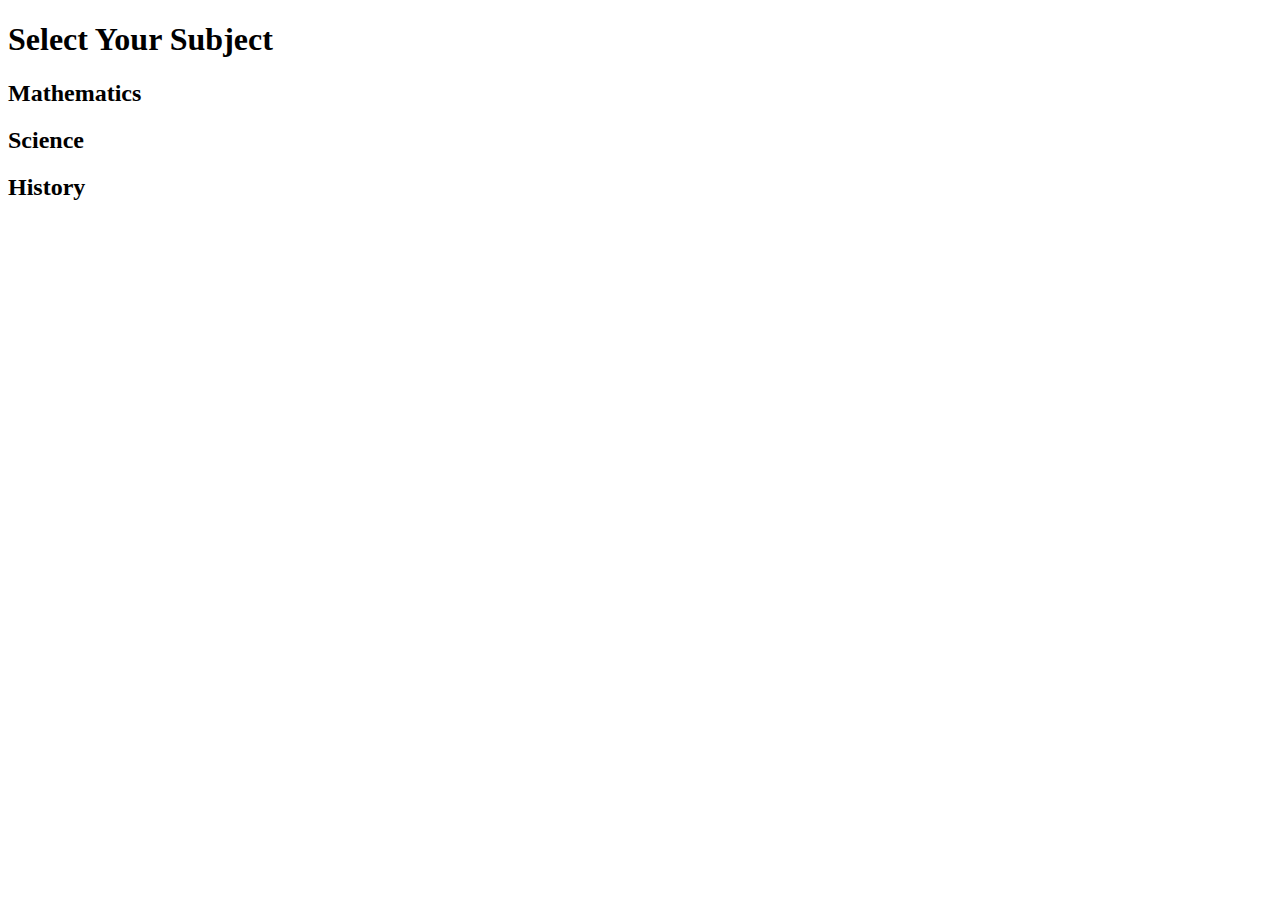
<file: index.html>
<!DOCTYPE html>
<html lang="en">
<head>
    <meta charset="UTF-8">
    <meta name="viewport" content="width=device-width, initial-scale=1.0">
    <title>Subject Explorer</title>
    <link rel="stylesheet" href="styles.css">
    <link rel="stylesheet" href="https://cdnjs.cloudflare.com/ajax/libs/font-awesome/6.0.0-beta3/css/all.min.css">
</head>
<body>
    <div class="container">
        <h1>Select Your Subject</h1>
        <div class="subjects">
            <div class="subject" onclick="toggleTopics('math-topics')">
                <h2 class="subject-title">Mathematics</h2>
                <ul id="math-topics" class="topics">
                    <li><a href="math-algebra.html">Algebra</a></li>
                    <li><a href="math-geometry.html">Geometry</a></li>
                    <li><a href="math-calculus.html">Calculus</a></li>
                    <li><a href="math-statistics.html">Statistics</a></li>
                </ul>
            </div>
            <div class="subject" onclick="toggleTopics('science-topics')">
                <h2 class="subject-title">Science</h2>
                <ul id="science-topics" class="topics">
                    <li><a href="science-biology.html">Biology</a></li>
                    <li><a href="science-chemistry.html">Chemistry</a></li>
                    <li><a href="science-physics.html">Physics</a></li>
                    <li><a href="science-astronomy.html">Astronomy</a></li>
                </ul>
            </div>
            <div class="subject" onclick="toggleTopics('history-topics')">
                <h2 class="subject-title">History</h2>
                <ul id="history-topics" class="topics">
                    <li><a href="history-ancient.html">Ancient</a></li>
                    <li><a href="history-medieval.html">Medieval</a></li>
                    <li><a href="history-modern.html">Modern</a></li>
                    <li><a href="history-american.html">American</a></li>
                </ul>
            </div>
        </div>
    </div>
    <script src="script.js"></script>
</body>
</html>
</file>
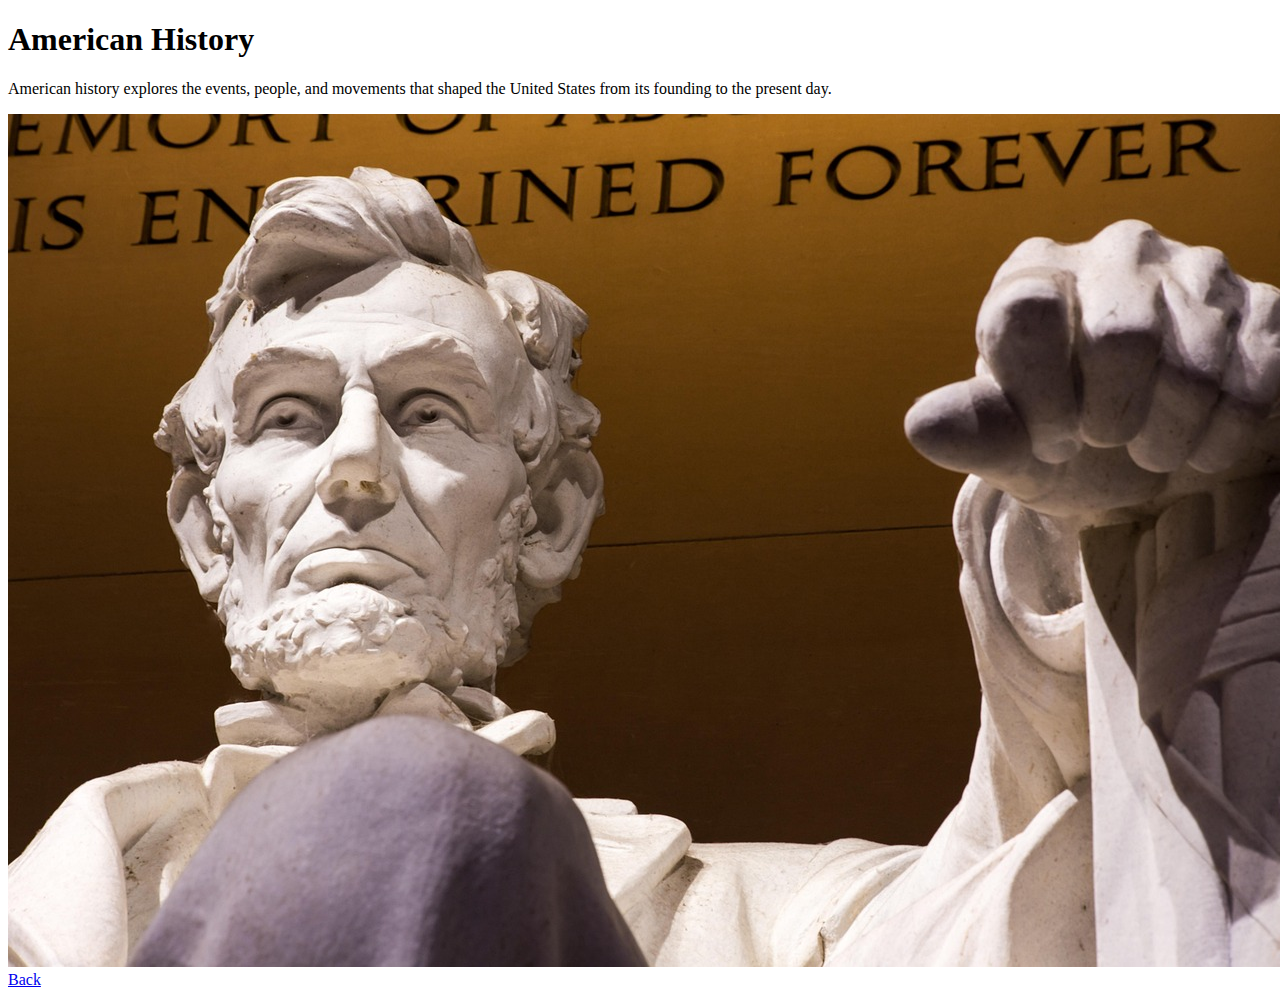
<file: history-american.html>
<!DOCTYPE html>
<html lang="en">
<head>
    <meta charset="UTF-8">
    <meta name="viewport" content="width=device-width, initial-scale=1.0">
    <title>American History</title>
    <link rel="stylesheet" href="styles.css">
</head>
<body>
    <div class="container topic-content">
        <h1>American History</h1>
        <p>American history explores the events, people, and movements that shaped the United States from its founding to the present day.</p>
        <img src="Images/lincoln-memorial-1809430_1280.jpg" alt="Declaration of Independence">
        <br>
        <a href="index.html" class="back-btn">Back</a>
    </div>
</body>
</html>
</file>
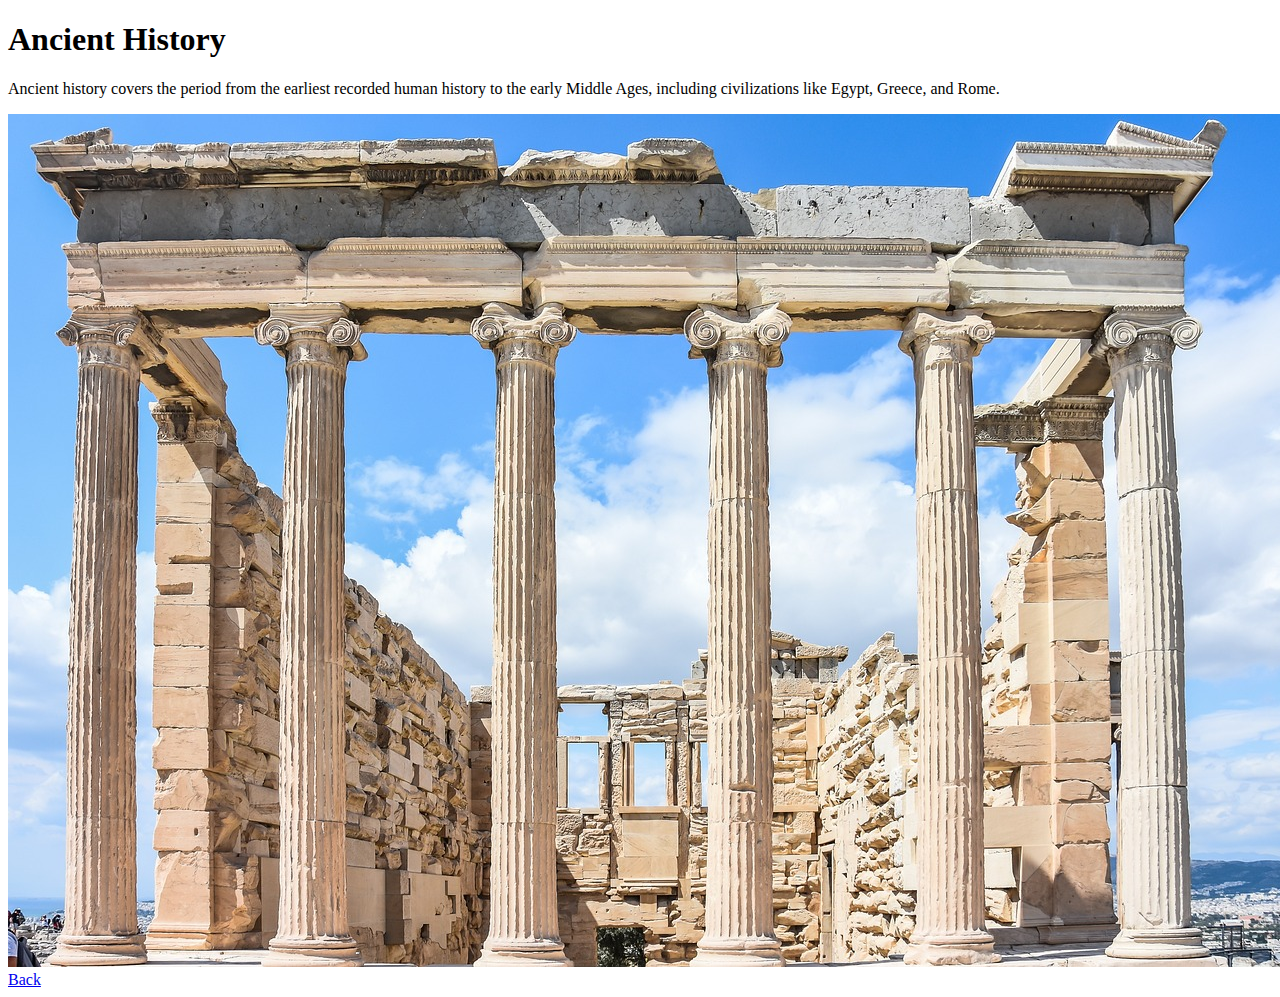
<file: history-ancient.html>
<!DOCTYPE html>
<html lang="en">
<head>
    <meta charset="UTF-8">
    <meta name="viewport" content="width=device-width, initial-scale=1.0">
    <title>Ancient History</title>
    <link rel="stylesheet" href="styles.css">
</head>
<body>
    <div class="container topic-content">
        <h1>Ancient History</h1>
        <p>Ancient history covers the period from the earliest recorded human history to the early Middle Ages, including civilizations like Egypt, Greece, and Rome.</p>
        <img src="Images/acropolis-2725918_1280.jpg" alt="Parthenon, Ancient Greece">
        <br>
        <a href="index.html" class="back-btn">Back</a>
    </div>
</body>
</html>
</file>
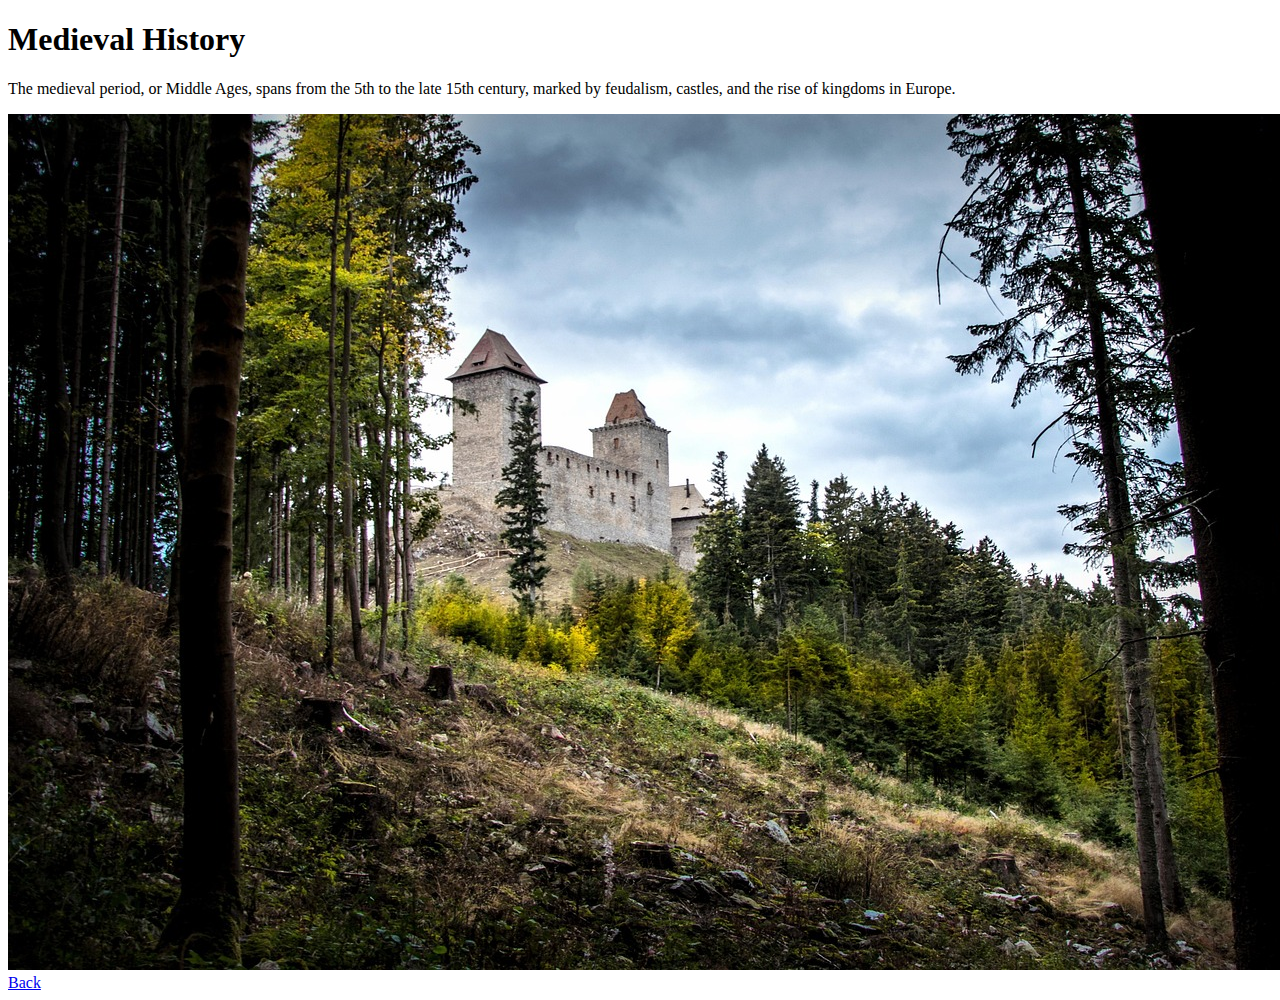
<file: history-medieval.html>
<!DOCTYPE html>
<html lang="en">
<head>
    <meta charset="UTF-8">
    <meta name="viewport" content="width=device-width, initial-scale=1.0">
    <title>Medieval History</title>
    <link rel="stylesheet" href="styles.css">
</head>
<body>
    <div class="container topic-content">
        <h1>Medieval History</h1>
        <p>The medieval period, or Middle Ages, spans from the 5th to the late 15th century, marked by feudalism, castles, and the rise of kingdoms in Europe.</p>
        <img src="Images/roost-972776_1280.jpg" alt="Mont Saint-Michel, Medieval Europe">
        <br>
        <a href="index.html" class="back-btn">Back</a>
    </div>
</body>
</html>
</file>
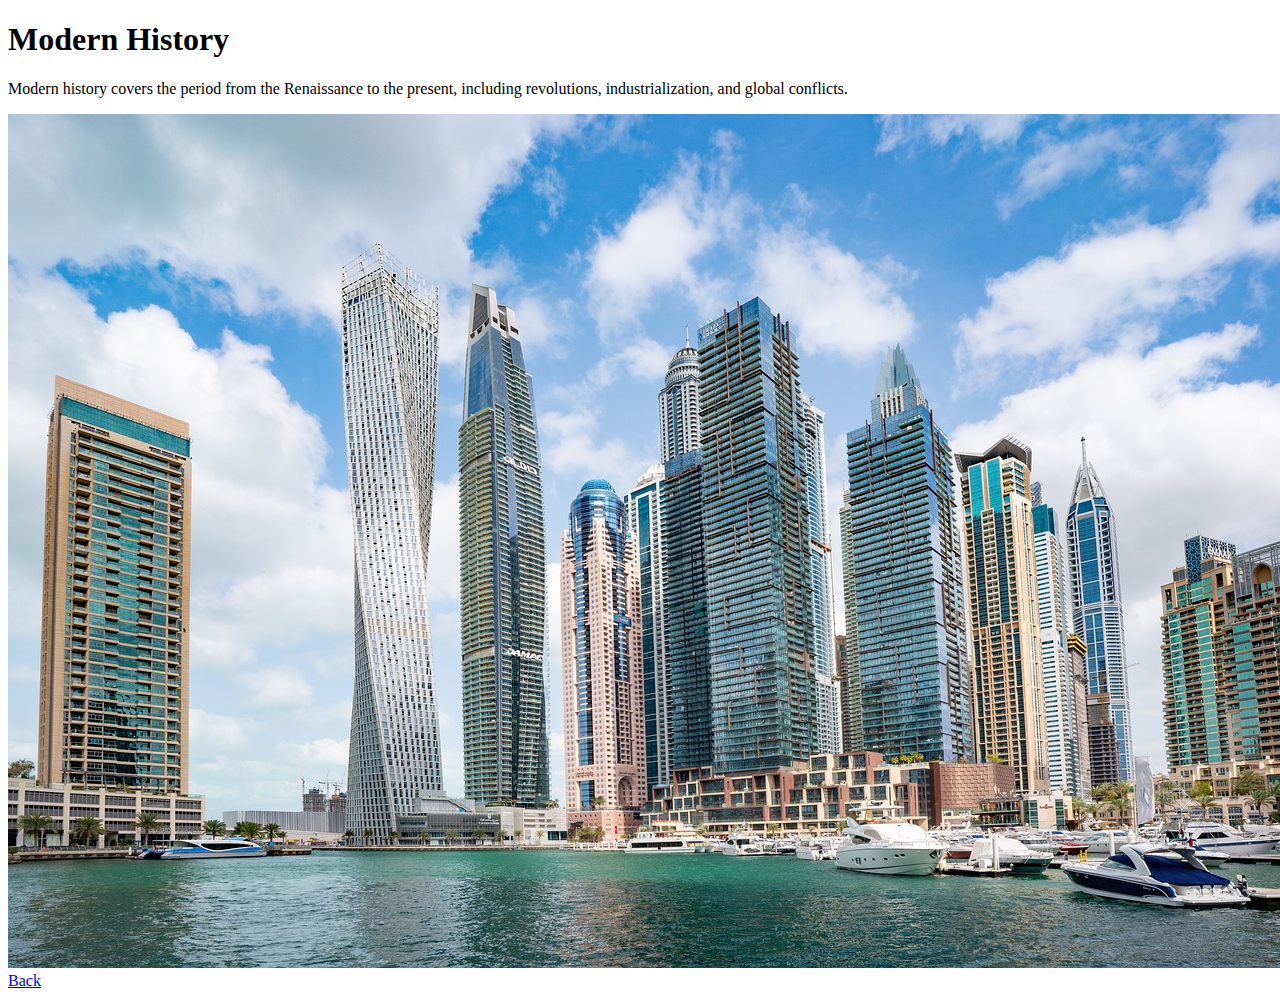
<file: history-modern.html>
<!DOCTYPE html>
<html lang="en">
<head>
    <meta charset="UTF-8">
    <meta name="viewport" content="width=device-width, initial-scale=1.0">
    <title>Modern History</title>
    <link rel="stylesheet" href="styles.css">
</head>
<body>
    <div class="container topic-content">
        <h1>Modern History</h1>
        <p>Modern history covers the period from the Renaissance to the present, including revolutions, industrialization, and global conflicts.</p>
        <img src="Images/skyline-5575251_1280.jpg" alt="Industrial Revolution">
        <br>
        <a href="index.html" class="back-btn">Back</a>
    </div>
</body>
</html>
</file>
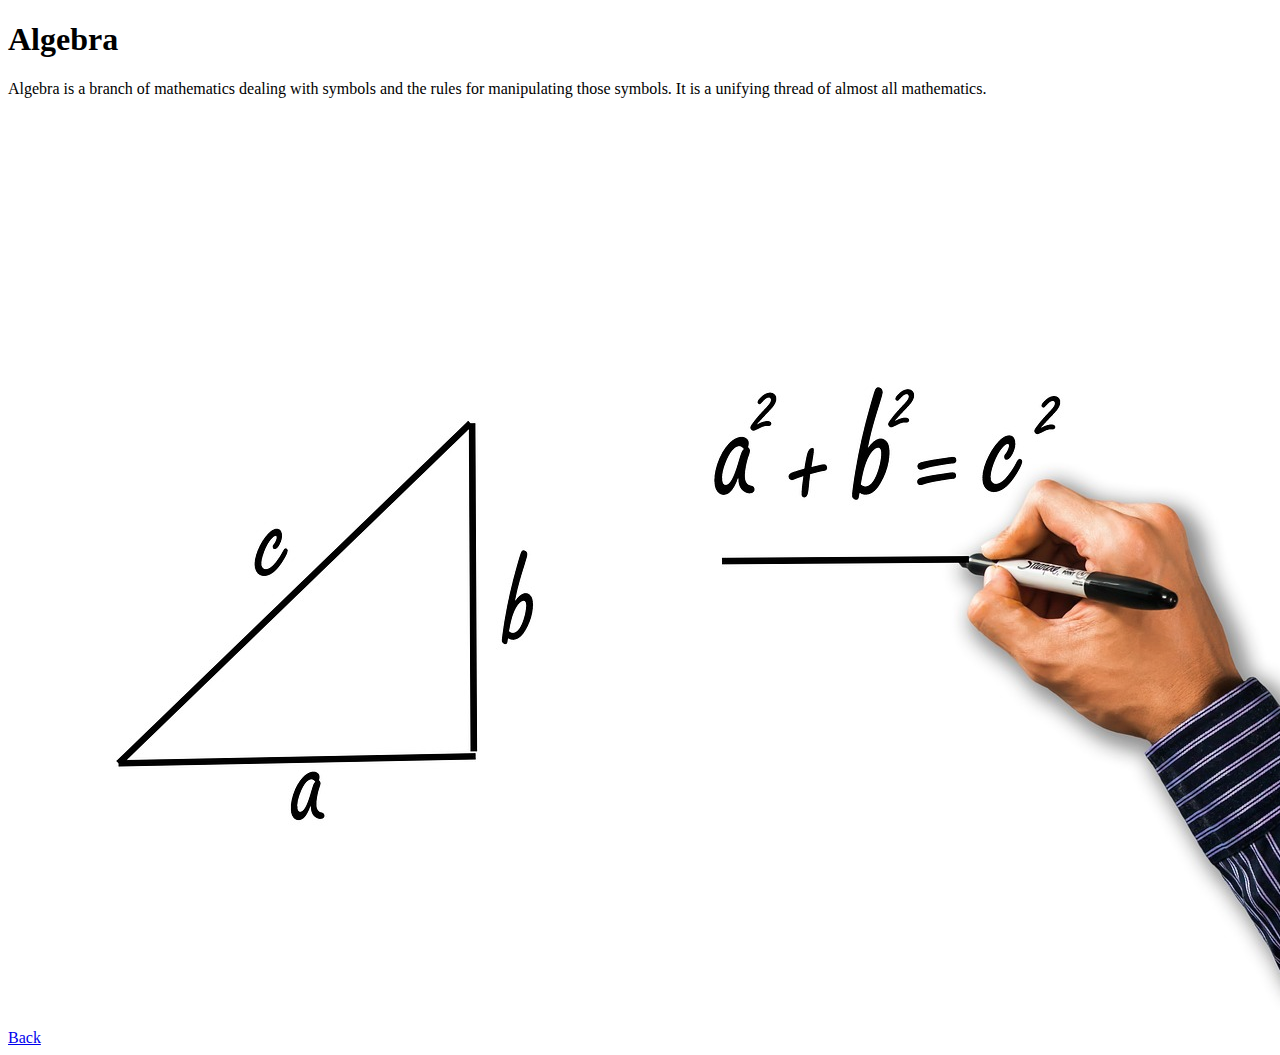
<file: math-algebra.html>
<!DOCTYPE html>
<html lang="en">
<head>
    <meta charset="UTF-8">
    <meta name="viewport" content="width=device-width, initial-scale=1.0">
    <title>Algebra - Mathematics</title>
    <link rel="stylesheet" href="styles.css">
</head>
<body>
    <div class="container topic-content">
        <h1>Algebra</h1>
        <p>Algebra is a branch of mathematics dealing with symbols and the rules for manipulating those symbols. It is a unifying thread of almost all mathematics.</p>
        <img src="Images/mathematics-4710335_1280.jpg" alt="Algebraic equation example">
        <br>
        <a href="index.html" class="back-btn">Back</a>
    </div>
</body>
</html>
</file>
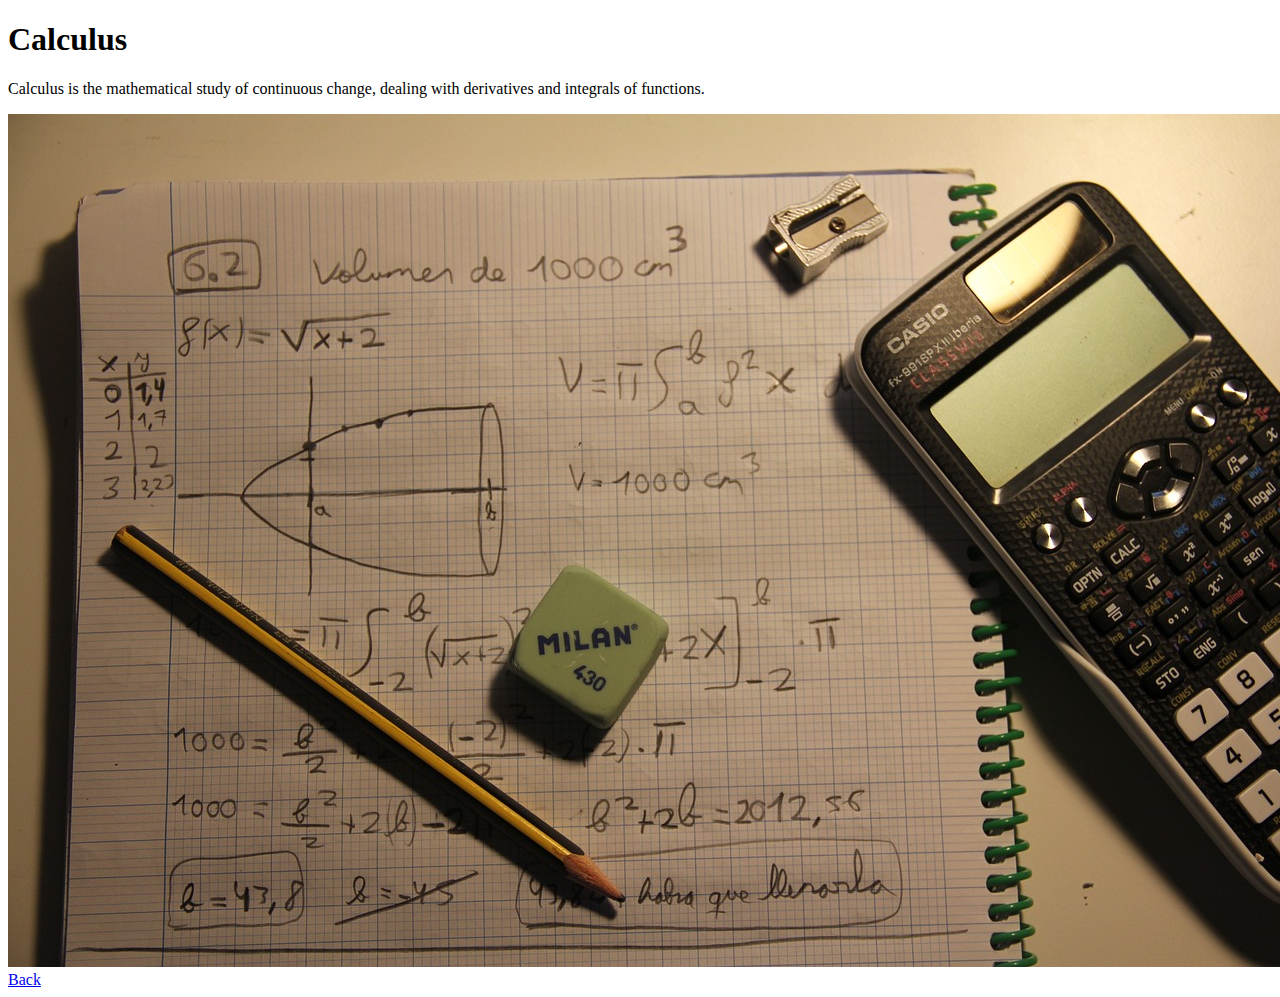
<file: math-calculus.html>
<!DOCTYPE html>
<html lang="en">
<head>
    <meta charset="UTF-8">
    <meta name="viewport" content="width=device-width, initial-scale=1.0">
    <title>Calculus - Mathematics</title>
    <link rel="stylesheet" href="styles.css">
</head>
<body>
    <div class="container topic-content">
        <h1>Calculus</h1>
        <p>Calculus is the mathematical study of continuous change, dealing with derivatives and integrals of functions.</p>
        <img src="Images/mathematics-6950767_1280.jpg" alt="Calculus integral example">
        <br>
        <a href="index.html" class="back-btn">Back</a>
    </div>
</body>
</html>
</file>
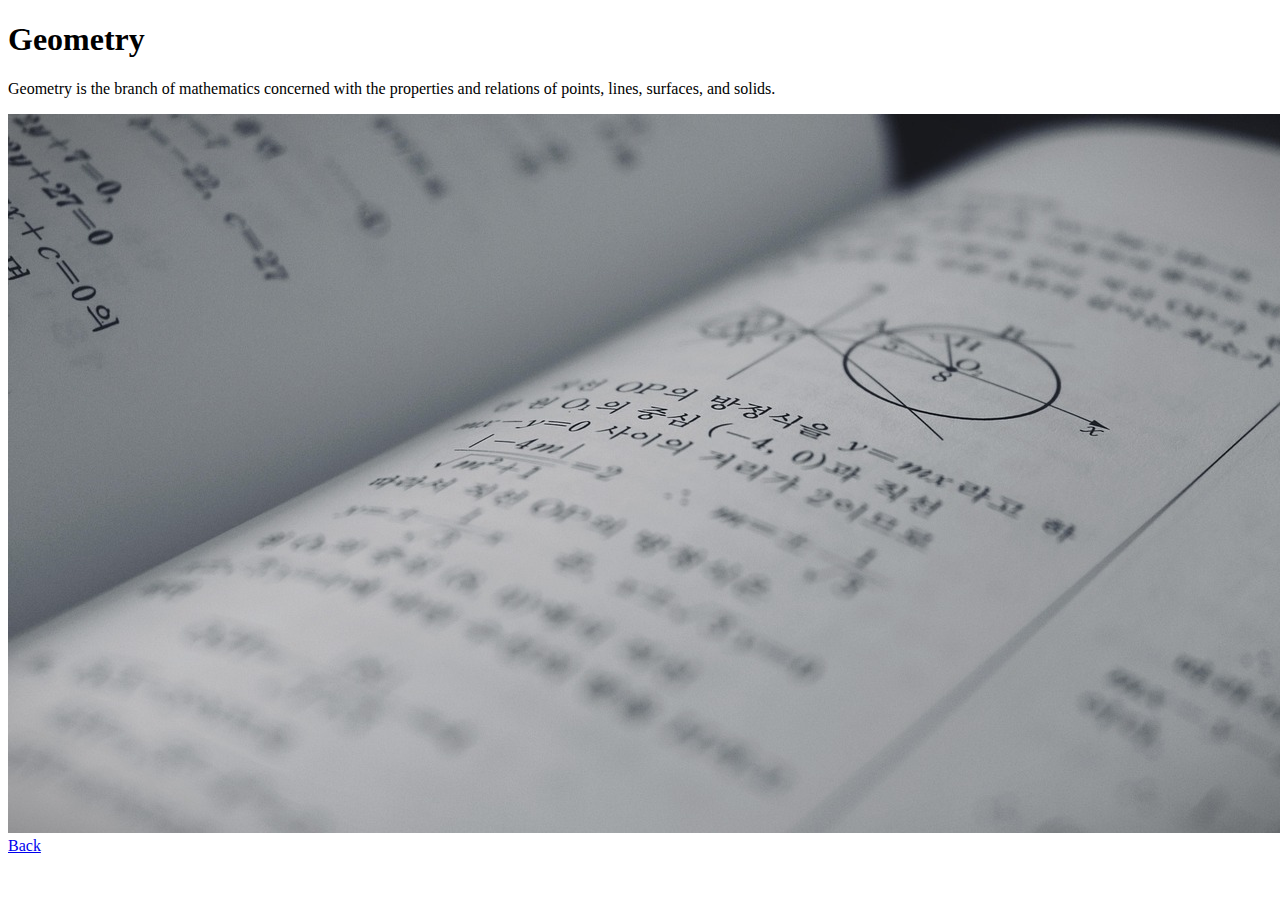
<file: math-geometry.html>
<!DOCTYPE html>
<html lang="en">
<head>
    <meta charset="UTF-8">
    <meta name="viewport" content="width=device-width, initial-scale=1.0">
    <title>Geometry - Mathematics</title>
    <link rel="stylesheet" href="styles.css">
</head>
<body>
    <div class="container topic-content">
        <h1>Geometry</h1>
        <p>Geometry is the branch of mathematics concerned with the properties and relations of points, lines, surfaces, and solids.</p>
        <img src="Images/math-3986758_1280.jpg" alt="Geometry diagram">
        <br>
        <a href="index.html" class="back-btn">Back</a>
    </div>
</body>
</html>
</file>
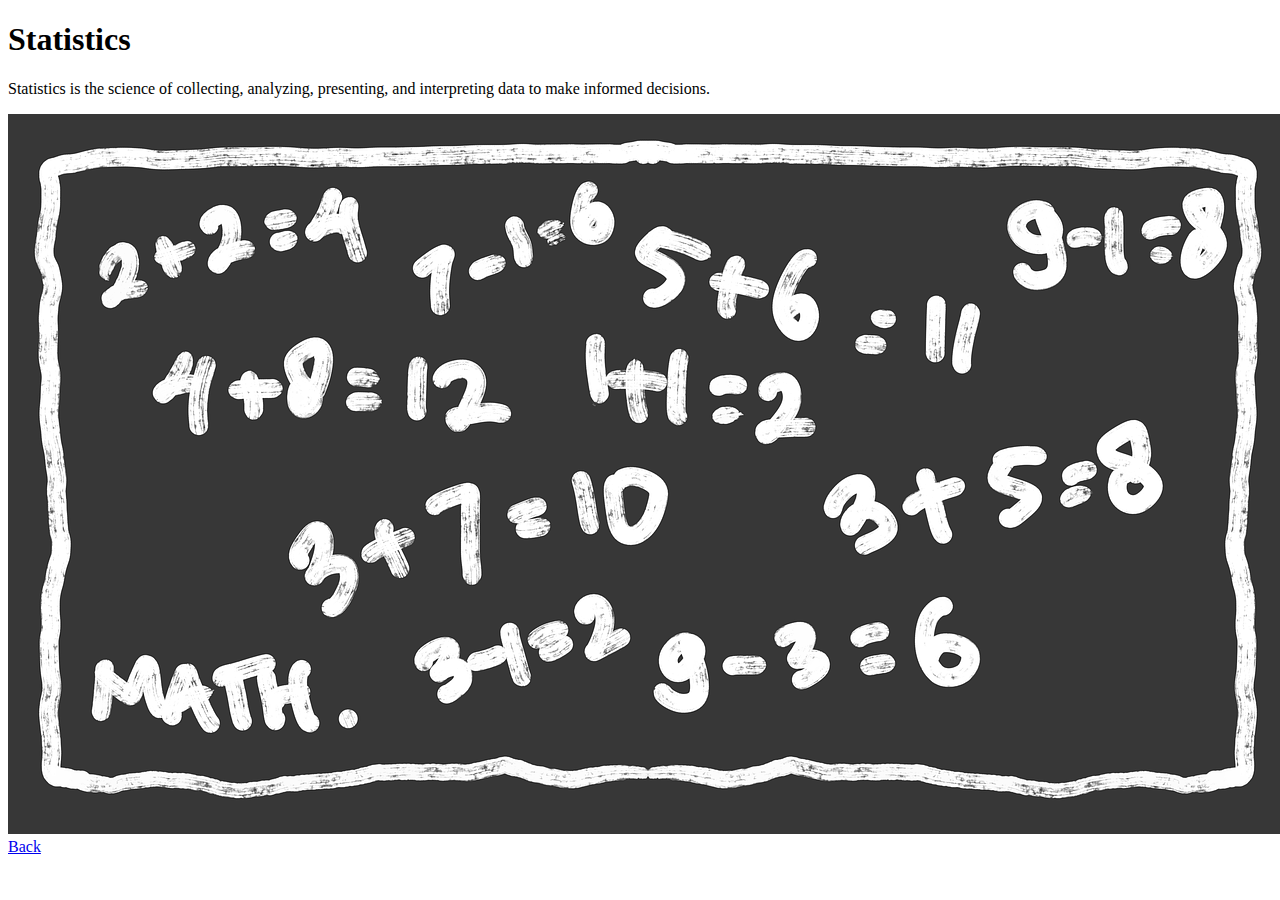
<file: math-statistics.html>
<!DOCTYPE html>
<html lang="en">
<head>
    <meta charset="UTF-8">
    <meta name="viewport" content="width=device-width, initial-scale=1.0">
    <title>Statistics - Mathematics</title>
    <link rel="stylesheet" href="styles.css">
</head>
<body>
    <div class="container topic-content">
        <h1>Statistics</h1>
        <p>Statistics is the science of collecting, analyzing, presenting, and interpreting data to make informed decisions.</p>
        <img src="Images/blackboard-6669307_1280.png" alt="Statistics normal distribution">
        <br>
        <a href="index.html" class="back-btn">Back</a>
    </div>
</body>
</html>
</file>
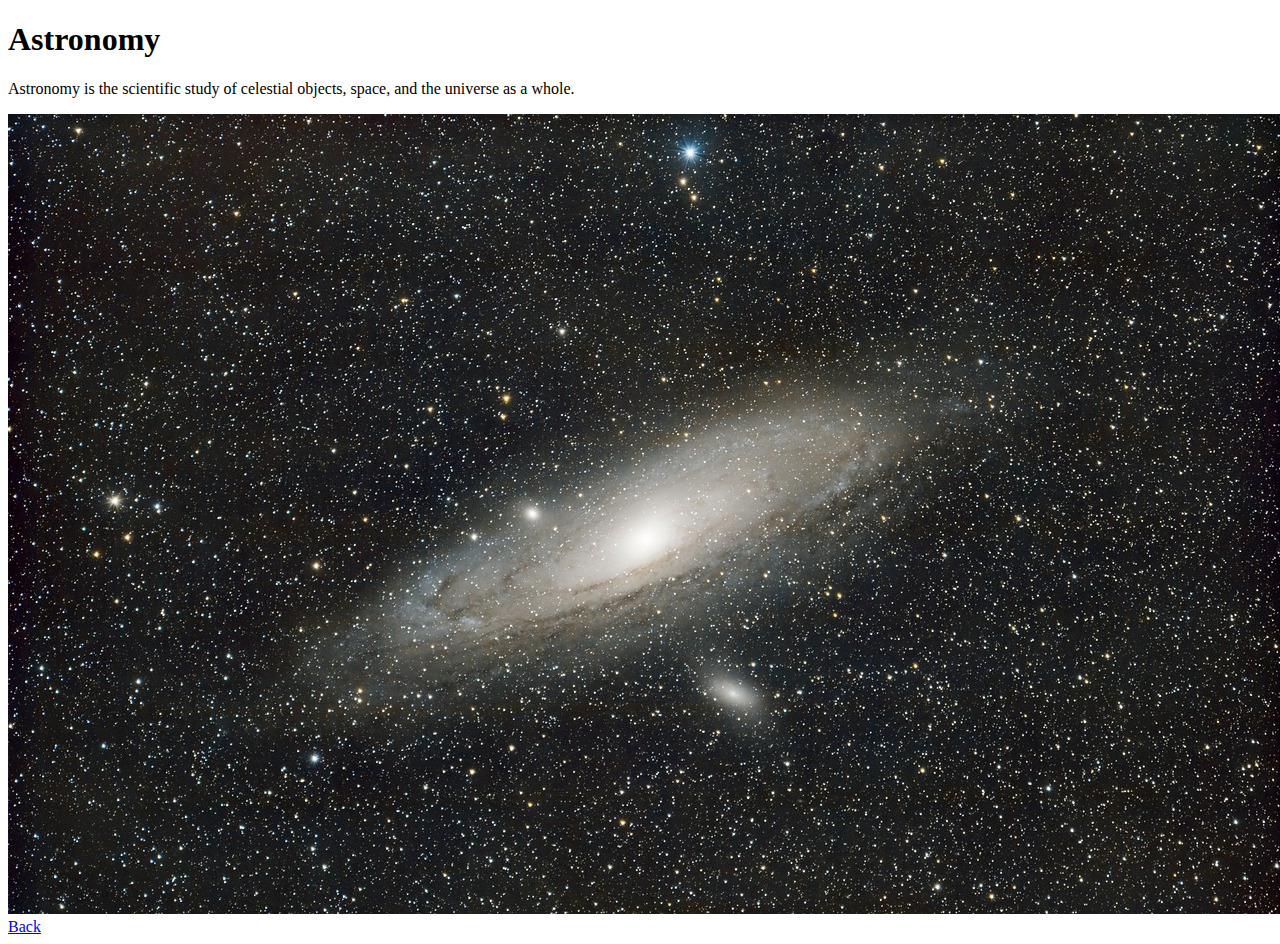
<file: science-astronomy.html>
<!DOCTYPE html>
<html lang="en">
<head>
    <meta charset="UTF-8">
    <meta name="viewport" content="width=device-width, initial-scale=1.0">
    <title>Astronomy - Science</title>
    <link rel="stylesheet" href="styles.css">
</head>
<body>
    <div class="container topic-content">
        <h1>Astronomy</h1>
        <p>Astronomy is the scientific study of celestial objects, space, and the universe as a whole.</p>
        <img src="Images/space-9250868_1280.jpg" alt="Astronomy telescope">
        <br>
        <a href="index.html" class="back-btn">Back</a>
    </div>
</body>
</html>
</file>
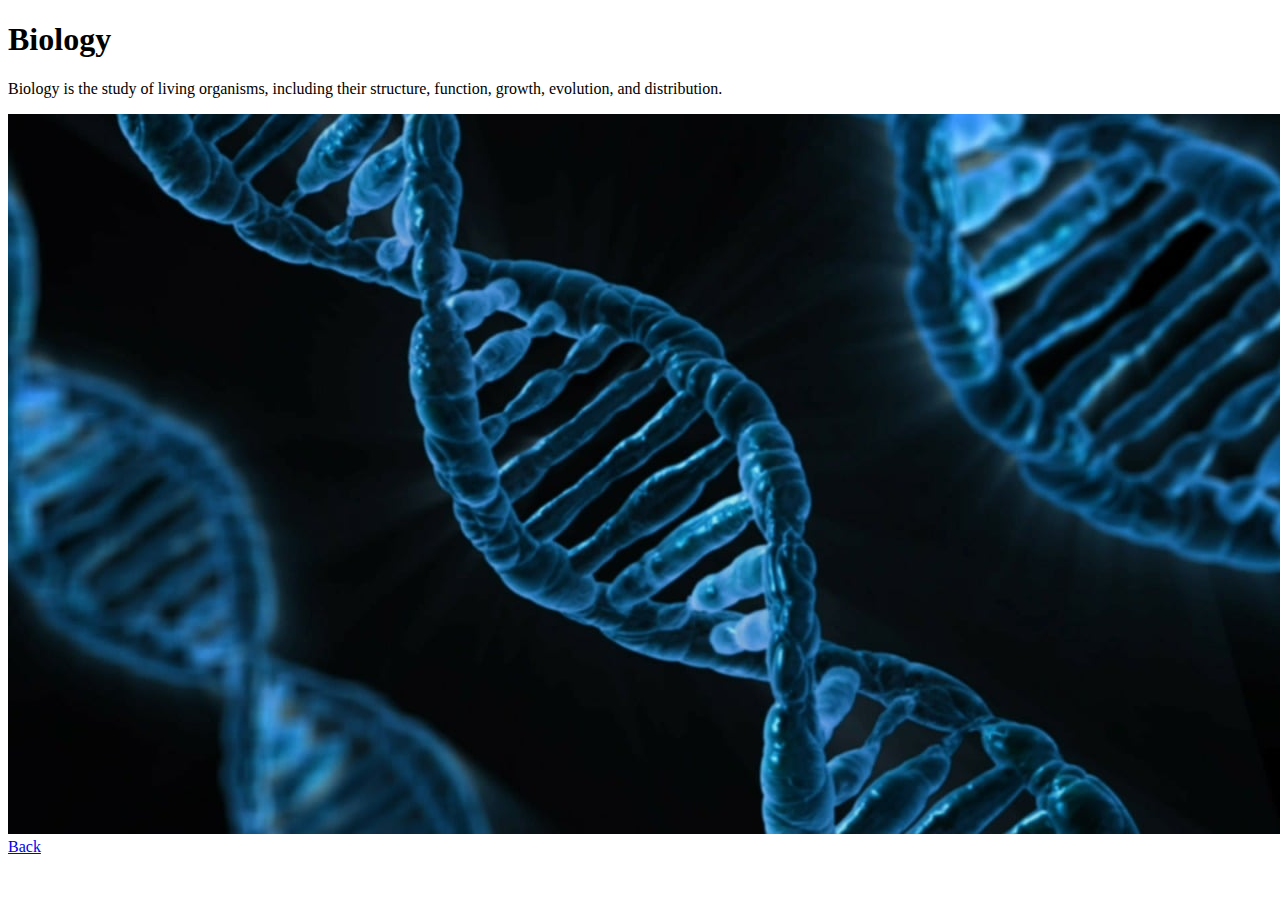
<file: science-biology.html>
<!DOCTYPE html>
<html lang="en">
<head>
    <meta charset="UTF-8">
    <meta name="viewport" content="width=device-width, initial-scale=1.0">
    <title>Biology - Science</title>
    <link rel="stylesheet" href="styles.css">
</head>
<body>
    <div class="container topic-content">
        <h1>Biology</h1>
        <p>Biology is the study of living organisms, including their structure, function, growth, evolution, and distribution.</p>
        <img src="Images/dna-163466_1280.jpg" alt="DNA double helix">
        <br>
        <a href="index.html" class="back-btn">Back</a>
    </div>
</body>
</html>
</file>
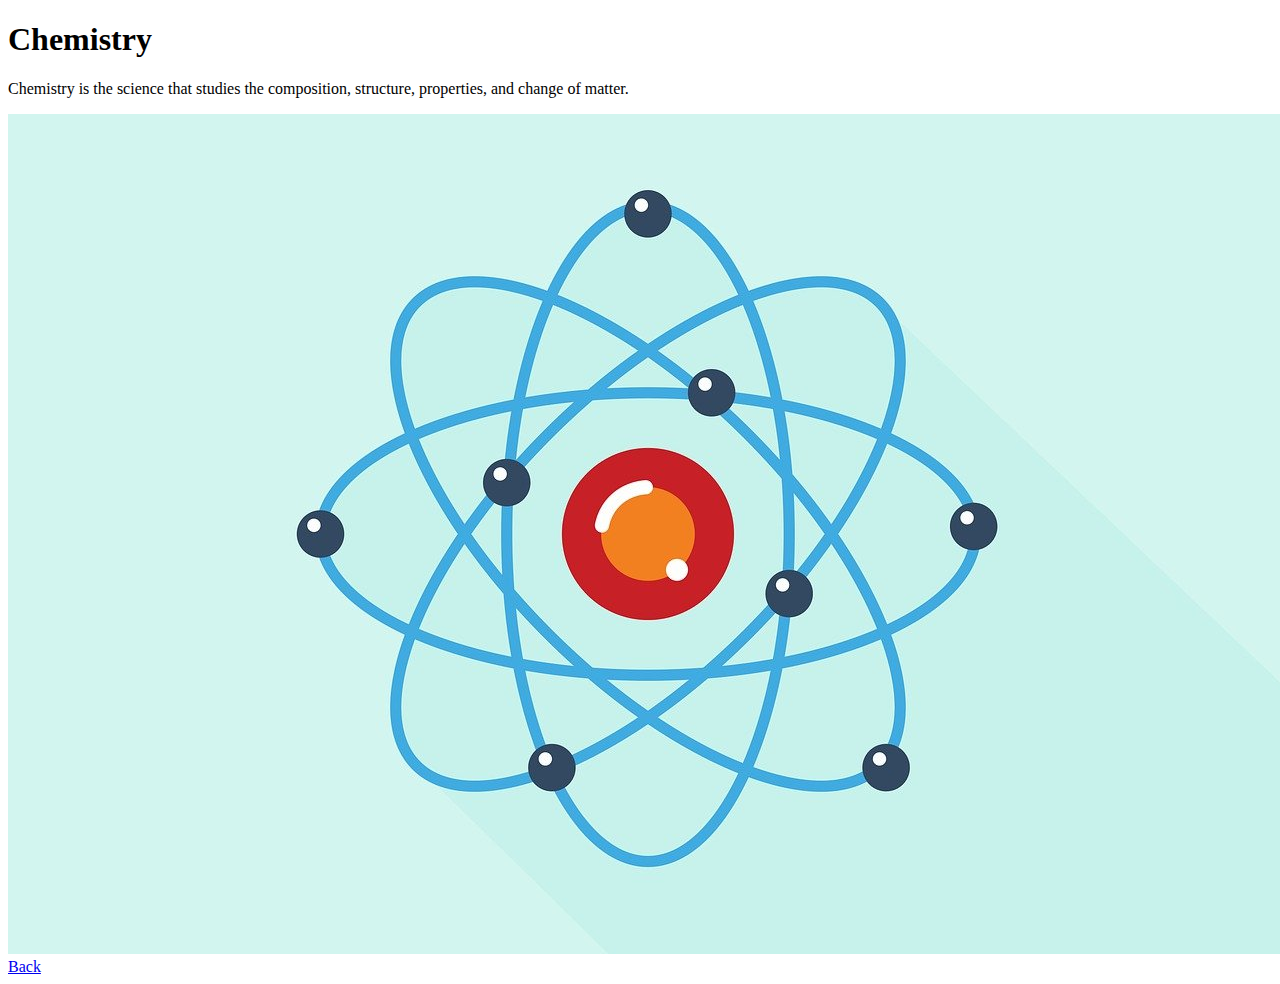
<file: science-chemistry.html>
<!DOCTYPE html>
<html lang="en">
<head>
    <meta charset="UTF-8">
    <meta name="viewport" content="width=device-width, initial-scale=1.0">
    <title>Chemistry - Science</title>
    <link rel="stylesheet" href="styles.css">
</head>
<body>
    <div class="container topic-content">
        <h1>Chemistry</h1>
        <p>Chemistry is the science that studies the composition, structure, properties, and change of matter.</p>
        <img src="Images/atom-6480540_1280.jpg" alt="Periodic table">
        <br>
        <a href="index.html" class="back-btn">Back</a>
    </div>
</body>
</html>
</file>
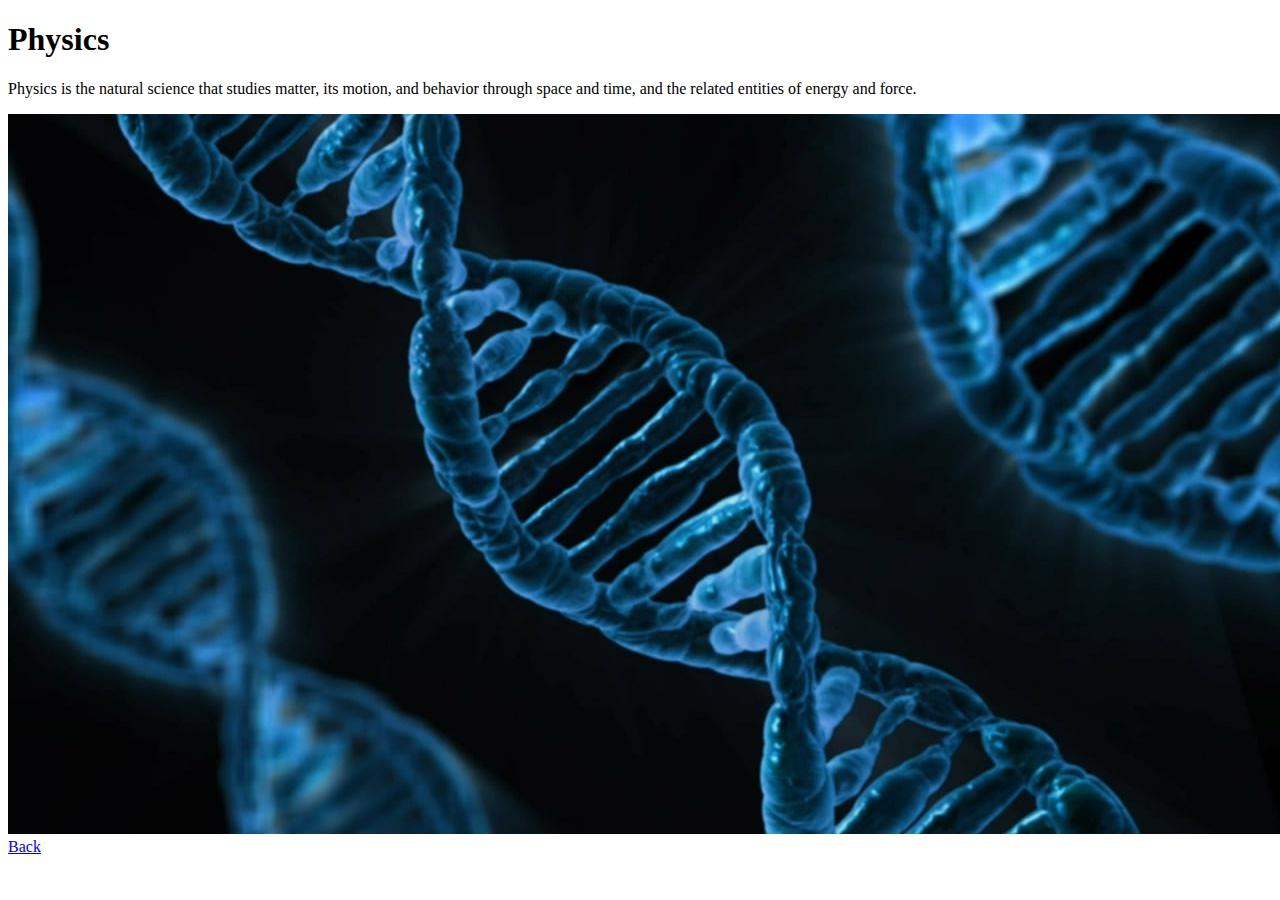
<file: science-physics.html>
<!DOCTYPE html>
<html lang="en">
<head>
    <meta charset="UTF-8">
    <meta name="viewport" content="width=device-width, initial-scale=1.0">
    <title>Physics - Science</title>
    <link rel="stylesheet" href="styles.css">
</head>
<body>
    <div class="container topic-content">
        <h1>Physics</h1>
        <p>Physics is the natural science that studies matter, its motion, and behavior through space and time, and the related entities of energy and force.</p>
        <img src="Images/dna-163466_1280.jpg" alt="Newton's cradle">
        <br>
        <a href="index.html" class="back-btn">Back</a>
    </div>
</body>
</html>
</file>
<file: styles.css>
.subject-title {
    transition: color 0.18s, font-weight 0.18s;
}
.subject-title:hover {
    cursor: pointer;
    color: #2d6cdf;
    font-weight: 700;
}
</file>
